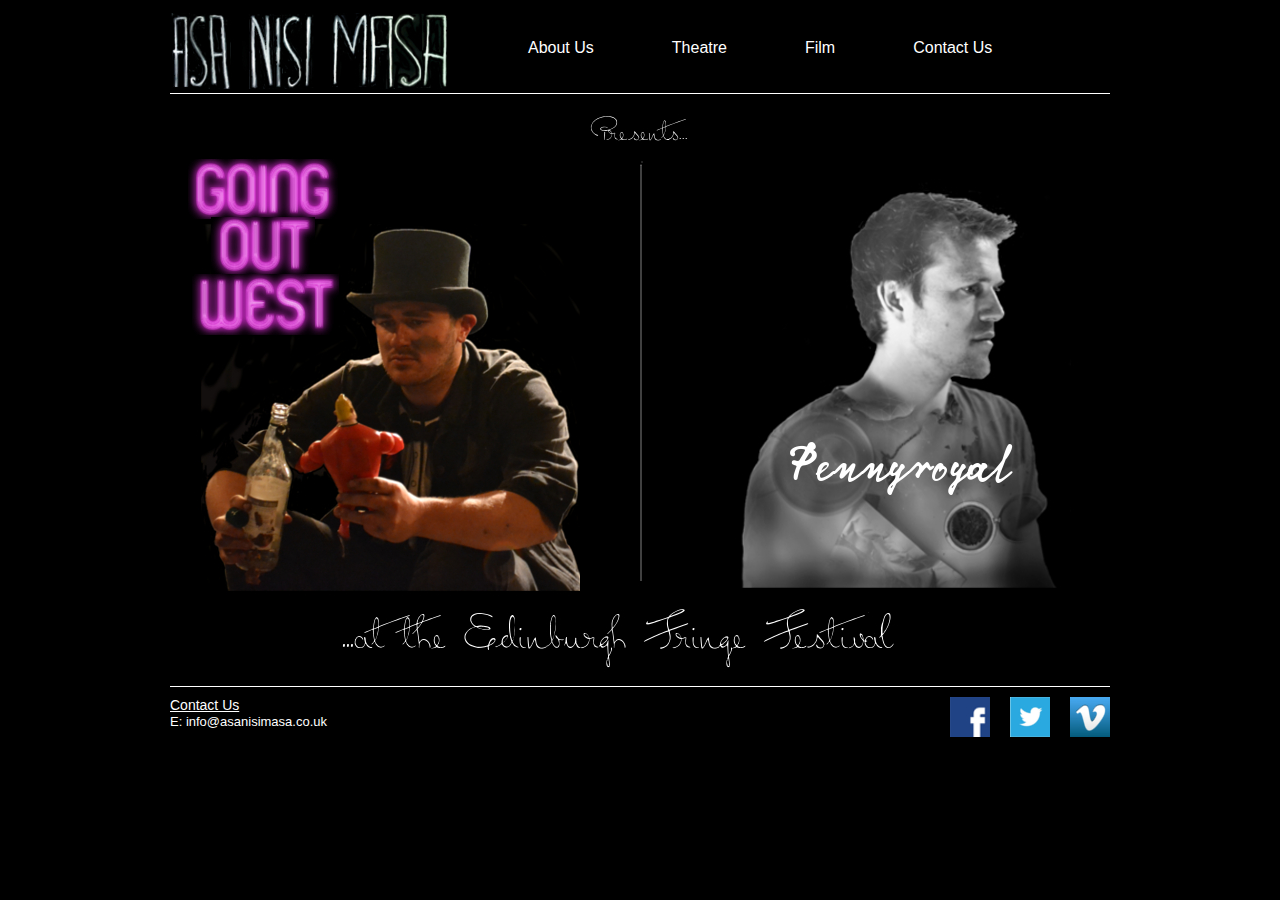
<file: index.html>
<!DOCTYPE html PUBLIC "-//W3C//DTD XHTML 1.0 Strict//EN" "http://www.w3.org/TR/xhtml1/DTD/xhtml1-strict.dtd">
<html xmlns="http://www.w3.org/1999/xhtml" xml:lang="en" lang="en">


<head>

	<meta http-equiv="content-type" content="text/html; charset=utf-8" />
	
	<title>Asa Nisi Masa Productions</title>
	
	<script type = "text/javascript">
          function displayImage(image) 
          {
              document.getElementById("img").src = image;
          }

          function displayNextImage() 
          {
              x = (x == images.length - 1) ? 0 : x + 1;
              displayImage(images[x]);           
          }

          function displayPreviousImage() 
          {
              x = (x <= 0) ? images.length - 1 : x - 1;
              displayImage(images[x]);           
          }

          function startTimer() 
          {
              setInterval(displayNextImage, 300);
          }
          
          var images = [], x = -1;
          images[0] = "images/gOWSmallPale2.jpg";
          images[1] = "images/gOWSmallLit2.jpg";
          images[2] = "images/gOWSmallLit2.jpg";
          images[3] = "images/gOWSmallLit2.jpg";
          images[4] = "images/gOWSmallLit2.jpg";
          images[5] = "images/gOWSmallLit2.jpg";
          images[6] = "images/gOWSmallPale2.jpg";
          images[7] = "images/gOWSmallLit2.jpg";
          images[8] = "images/gOWSmallPale2.jpg";
          images[9] = "images/gOWSmallLit2.jpg";
          images[10] = "images/gOWSmallLit2.jpg";
          images[11] = "images/gOWSmallLit2.jpg";
          images[12] = "images/gOWSmallLit2.jpg";
          images[13] = "images/gOWSmallLit2.jpg";
          images[14] = "images/gOWSmallLit2.jpg";
          images[15] = "images/gOWSmallLit2.jpg";
          images[16] = "images/gOWSmallLit2.jpg";
          images[17] = "images/gOWSmallLit2.jpg";
          images[18] = "images/gOWSmallLit2.jpg";
          images[19] = "images/gOWSmallLit2.jpg";
          images[20] = "images/gOWSmallPale2.jpg";
          images[21] = "images/gOWSmallLit2.jpg";
          images[22] = "images/gOWSmallLit2.jpg";
          images[23] = "images/gOWSmallLit2.jpg";
          images[24] = "images/gOWSmallLit2.jpg";
          images[25] = "images/gOWSmallLit2.jpg";
          images[26] = "images/gOWSmallLit2.jpg";
          images[27] = "images/gOWSmallLit2.jpg";
          images[28] = "images/gOWSmallLit2.jpg"; 
          images[29] = "images/gOWSmallLit2.jpg";  
          images[30] = "images/gOWSmallPale2.jpg";
      </script>
	
	<link rel="stylesheet" type="text/css" media="all" href="css/960_16_col.css" />
	<link rel="stylesheet" type="text/css" media="all" href="css/hyperlinks.css" />
	<link rel="stylesheet" type="text/css" media="all" href="css/homepage.css" />
	<link rel="stylesheet" type="text/css" media="screen" href="css/linebreak.css" />
	<link rel="stylesheet" type="text/css" media="screen" href="css/navbar.css" />
	<link rel="stylesheet" type="text/css" media="screen" href="css/footer.css" />		

</head>

<body onload = "startTimer()">
	
	<!-- Start Header-->
	<div class="container_16" id="header">
		<div class="grid_5">
			<a href="index.html" GoingOutWest> 
				<img src="images/Logo2.jpg" alt="AsaNisiMasa"/>
			</a>
		</div>
		<div class="grid_11">
			<nav>
				<ul>
					<li><a href="aboutUs.html" AboutUs><p>About Us</p></a></li>
					<li><a href="#"><p>Theatre</p></a>
						<ul>
							<li><a href="goingOutWest.html" GoingOutWest><p2>Going Out West</p2></a></li>
							<li><a href="pennyroyal.html" Pennyroyal><p2>Pennyroyal</p2></a></li>
						</ul>
					</li>
					<li><a href="#"><p>Film</p></a>
						<ul>
							<li><a href="webbed.html" Webbed><p2>Webbed</p2></a></li>
						</ul>
					</li>
					<li><a href="contactUs.html"><p>Contact Us</p></a></li>
				</ul>
			</nav>
		</div>
	</div>
	
	<div class="clear">
		&nbsp;
	</div>
	<!-- END Header -->
	
	<!-- Start LineBreak -->
	<div class="container_16">
		<div class="grid_16" id="linebreak">
			<p>
			</p>
		</div>
	</div>
	
	<div class="clear">
		&nbsp;
	</div>
	<!-- END LineBreak -->
	
	<!-- Start Mainpage -->
	<div class="container_16" id="mainpage">
		<div class="grid_7">
			<p>
			</p>
		</div>
		<div class="grid_3">
			<img src="images/presents.jpg"">
		</div>
		<div class="grid_6">
			<p>
			</p>
		</div>
		<div class="grid_7">
			<a href="goingOutWest.html" GoingOutWest> 
				<img id="img" src="images/gOWSmallPale2.jpg">
			</a>
		</div>
		<div class="grid_2">
			<img src="images/break.jpg"">
		</div>
		<div class="grid_7" id="Pennyroyal">
			<a href="pennyroyal.html" Pennyroyal>
				<img src="images/pRSmall.jpg"">
			</a>
		</div>
		
		<div class="grid_16">
			<a href="goingOutWest.html" GoingOutWest> 
				<img src="images/edinburghFringeBanner.jpg"">
			</a>
		</div>
	</div>

	<div class="clear">
		&nbsp;
	</div>
	<!-- END Mainpage -->
	
	<!-- Start LineBreak -->
	<div class="container_16">
		<div class="grid_16" id="linebreak">
			<p>
			</p>
		</div>
	</div>
	
	<div class="clear">
		&nbsp;
	</div>
	<!-- END LineBreak -->
	
	<!-- Start Footer -->
	<div class="container_16" id="footer">
		<div class="grid_13">
				<u> Contact Us </u>
				<br>
				<p2>E: info@asanisimasa.co.uk</p2>
		</div>
		<div class="grid_1">
			<img src="images/facebook.jpg"">
		</div>
		<div class="grid_1">
			<a href="https://twitter.com/ANMProductions" target="_blank" Twitter>
				<img src="images/twitter_logo.jpg"">
			</a>
		</div>
		<div class="grid_1">
			<a href="http://vimeo.com/user22813038" target="_blank" Vimeo>
				<img src="images/vimeo.jpg"">
			</a>
		</div>
	</div>
	
	<div class="clear">
		&nbsp;
	</div>
	<!--END Footer -->
	 
</body>
</html>
</file>
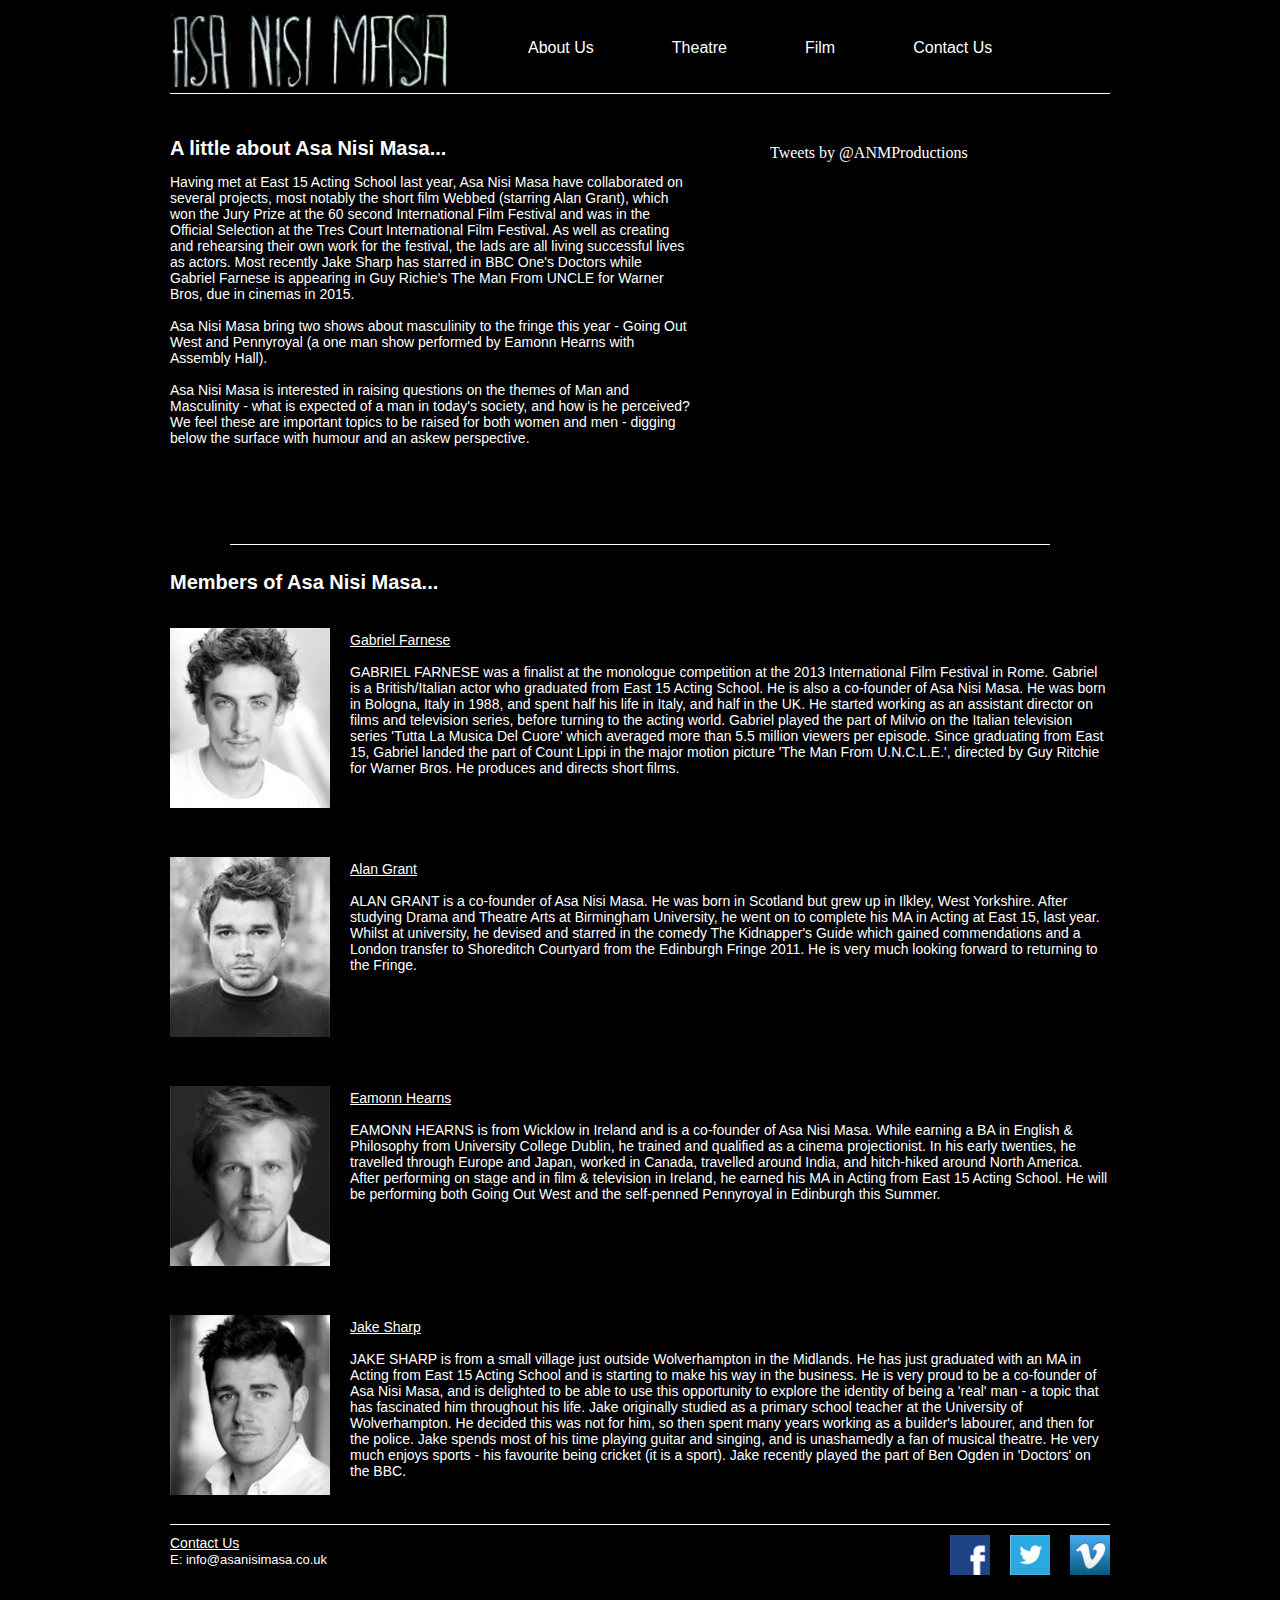
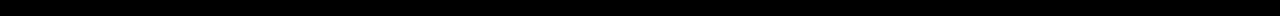
<file: aboutUs.html>
<!DOCTYPE html PUBLIC "-//W3C//DTD XHTML 1.0 Strict//EN" "http://www.w3.org/TR/xhtml1/DTD/xhtml1-strict.dtd">
<html xmlns="http://www.w3.org/1999/xhtml" xml:lang="en" lang="en">


<head>

	<meta http-equiv="content-type" content="text/html; charset=utf-8" />
	
	<title>Asa Nisi Masa Productions</title>
	
	<link rel="stylesheet" type="text/css" media="all" href="css/960_16_col.css" />
	<link rel="stylesheet" type="text/css" media="all" href="css/showHyperlinks.css" />
	<link rel="stylesheet" type="text/css" media="all" href="css/aboutUs.css" />
	<link rel="stylesheet" type="text/css" media="screen" href="css/linebreak.css" />
	<link rel="stylesheet" type="text/css" media="screen" href="css/navbar.css" />
	<link rel="stylesheet" type="text/css" media="screen" href="css/footer.css" />			

</head>

<body onload = "startTimer()">
	
	<!-- Start Header-->
	<div class="container_16" id="header">
		<div class="grid_5">
			<a href="index.html" GoingOutWest> 
				<img src="images/Logo2.jpg" alt="AsaNisiMasa"/>
			</a>
		</div>
		<div class="grid_11">
			<nav>
				<ul>
					<li><a href="aboutUs.html" AboutUs><p>About Us</p></a></li>
					<li><a href="#"><p>Theatre</p></a>
						<ul>
							<li><a href="goingOutWest.html" GoingOutWest><p2>Going Out West</p2></a></li>
							<li><a href="pennyroyal.html" Pennyroyal><p2>Pennyroyal</p2></a></li>
						</ul>
					</li>
					<li><a href="#"><p>Film</p></a>
						<ul>
							<li><a href="webbed.html" Webbed><p2>Webbed</p2></a></li>
						</ul>
					</li>
					<li><a href="contactUs.html"><p>Contact Us</p></a></li>
				</ul>
			</nav>
		</div>
	</div>
	
	<div class="clear">
		&nbsp;
	</div>
	<!-- END Header -->
	
	<!-- Start LineBreak -->
	<div class="container_16">
		<div class="grid_16" id="linebreak">
			<p>
			</p>
		</div>
	</div>
	
	<div class="clear">
		&nbsp;
	</div>
	<!-- END LineBreak -->
	
	<!-- Start Mainpage -->
	<div class="container_16" id="mainpage">
		<div class="grid_9" id="aboutus">
			<h1> A little about Asa Nisi Masa... </h1>
			<p>
				Having met at East 15 Acting School last year, Asa Nisi Masa have collaborated on 
				several projects, most notably the short film Webbed (starring Alan Grant), which won the 
				Jury Prize at the 60 second International Film Festival and was in the Official Selection 
				at the Tres Court International Film Festival. As well as creating and rehearsing their own work for the festival, the lads 
				are all living successful lives as actors. Most recently Jake Sharp has starred in BBC One's 
				Doctors while Gabriel Farnese is appearing in Guy Richie's The Man From UNCLE for Warner Bros, 
				due in cinemas in 2015.
				<br><br>
				Asa Nisi Masa bring two shows about masculinity to the fringe this year - 
				Going Out West and Pennyroyal (a one man show performed by Eamonn Hearns with Assembly Hall).
				<br><br>
				Asa Nisi Masa is interested in raising questions on the themes of Man and Masculinity - 
				what is expected of a man in today's society, and how is he perceived? We feel these are 
				important topics to be raised for both women and men - digging below the surface with humour 
				and an askew perspective.
			</p>
		</div>
		<div class="grid_1"><p></p></div>
		<div class="grid_6" id="twitter">
			<a class="twitter-timeline" href="https://twitter.com/ANMProductions" data-widget-id="488276459803250689">
				Tweets by @ANMProductions
			</a>
			<script>
				!function(d,s,id){var js,fjs=d.getElementsByTagName(s)[0],p=/^http:/.test(d.location)?'http':'https';if(!d.getElementById(id)){js=d.createElement(s);js.id=id;js.src=p+"://platform.twitter.com/widgets.js";fjs.parentNode.insertBefore(js,fjs);}}(document,"script","twitter-wjs");</script>
		</div>
		
		<!-- Start LineBreak -->
	<div class="container_16">
	<div class="grid_1">
			<p>
			</p>
		</div>
		<div class="grid_14" id="linebreak">
			<p>
			</p>
		</div>
		<div class="grid_1" ">
			<p>
			</p>
		</div>
	</div>
	
	<div class="clear">
		&nbsp;
	</div>
	<!-- END LineBreak -->
		
	<div class="grid_16" id="membersTitle">
		<h1> Members of Asa Nisi Masa...</h1>
	</div>
	
		
	<div class="grid_16" id="members">	
	
		<div class="grid_3 alpha" id="headshot">
			<img src="images/gabsHeadshot.jpg" alt="Gabriel Farnese"/>
		</div>
	
		<div class="grid_13 omega">
			<p>
				<u>Gabriel Farnese</u>
				<br><br>
				GABRIEL FARNESE was a finalist at the monologue competition at the 2013 
				International Film Festival in Rome. Gabriel is a British/Italian actor 
				who graduated from East 15 Acting School. He is also a co-founder of Asa Nisi Masa. 
				He was born in Bologna, Italy in 1988, and spent half his life in Italy, and half 
				in the UK. He started working as an assistant director on films and television series, 
				before turning to the acting world. Gabriel played the part of Milvio on the Italian 
				television series 'Tutta La Musica Del Cuore' which averaged more than 5.5 million viewers 
				per episode. Since graduating from East 15, Gabriel landed the part of Count Lippi in the 
				major motion picture 'The Man From U.N.C.L.E.', directed by Guy Ritchie for Warner Bros. 
				He produces and directs short films. 
				
			</p>
		</div>
	</div>
		
	<div class="grid_16" id="members">	
		
		<div class="grid_3 alpha" id="headshot">
			<img src="images/alanHeadshot.jpg" alt="Alan Grant"/>
		</div>
	
		<div class="grid_13 omega">
			<p>
				<u>Alan Grant</u>
				<br><br>
				ALAN GRANT is a co-founder of Asa Nisi Masa. He was born in Scotland but grew up in Ilkley, 
				West Yorkshire. After studying Drama and Theatre Arts at Birmingham University, he went on 
				to complete his MA in Acting at East 15, last year. Whilst at university, he devised and 
				starred in the comedy The Kidnapper's Guide which gained commendations and a London transfer 
				to Shoreditch Courtyard from the Edinburgh Fringe 2011. He is very much looking forward to 
				returning to the Fringe.
				
			</p>
		</div>
	</div>
		
	<div class="grid_16" id="members">	
	
		<div class="grid_3 alpha" id="headshot">
			<img src="images/eamonnHeadshot.jpg" alt="Eamonn Hearns"/>
		</div>
	
		<div class="grid_13 omega">
			<p>
				<u>Eamonn Hearns</u>
				<br><br>
				EAMONN HEARNS is from Wicklow in Ireland and is a co-founder of Asa Nisi Masa. While earning 
				a BA in English & Philosophy from University College Dublin, he trained and qualified as a 
				cinema projectionist. In his early twenties, he travelled through Europe and Japan, worked in 
				Canada, travelled around India, and hitch-hiked around North America. After performing on stage 
				and in film & television in Ireland, he earned his MA in Acting from East 15 Acting School. 
				He will be performing both Going Out West and the self-penned Pennyroyal in Edinburgh this Summer.		
			</p>
		</div>
	</div>
	
	<div class="grid_16" id="members">	
		
		<div class="grid_3 alpha" id="headshot">
			<img src="images/jakeHeadshot.jpg" alt="Jake Sharp"/>
		</div>
		
		<div class="grid_13 omega">
			<p>
				<u>Jake Sharp</u>
				<br><br>
				JAKE SHARP is from a small village just outside Wolverhampton in the Midlands. He has just graduated 
				with an MA in Acting from East 15 Acting School and is starting to make his way in the business. 
				He is very proud to be a co-founder of Asa Nisi Masa, and is delighted to be able to use this opportunity 
				to explore the identity of being a 'real' man - a topic that has fascinated him throughout his life. 
				Jake originally studied as a primary school teacher at the University of Wolverhampton. He decided 
				this was not for him, so then spent many years working as a builder's labourer, and then for the police. 
				Jake spends most of his time playing guitar and singing, and is unashamedly a fan of musical theatre. 
				He very much enjoys sports - his favourite being cricket (it is a sport). Jake recently played the part of 
				Ben Ogden in 'Doctors' on the BBC.
			</p>
		</div>
	</div>
		
	<div class="clear">
		&nbsp;
	</div>
	<!-- END Mainpage -->
	
	<!-- Start LineBreak -->
	<div class="container_16">
		<div class="grid_16" id="linebreak">
			<p>
			</p>
		</div>
	</div>
	
	<div class="clear">
		&nbsp;
	</div>
	<!-- END LineBreak -->
	
	<!-- Start Footer -->
	<div class="container_16" id="footer">
		<div class="grid_13">
				<u> Contact Us </u>
				<br>
				<p2>E: info@asanisimasa.co.uk</p2>
		</div>
		<div class="grid_1">
			<img src="images/facebook.jpg"">
		</div>
		<div class="grid_1">
			<a href="https://twitter.com/ANMProductions" target="_blank" Twitter>
				<img src="images/twitter_logo.jpg"">
			</a>
		</div>
		<div class="grid_1">
			<a href="http://vimeo.com/user22813038" target="_blank" Vimeo>
				<img src="images/vimeo.jpg"">
			</a>
		</div>
	</div>
	
	<div class="clear">
		&nbsp;
	</div>
	<!--END Footer -->
	
</body>
</html>
</file>
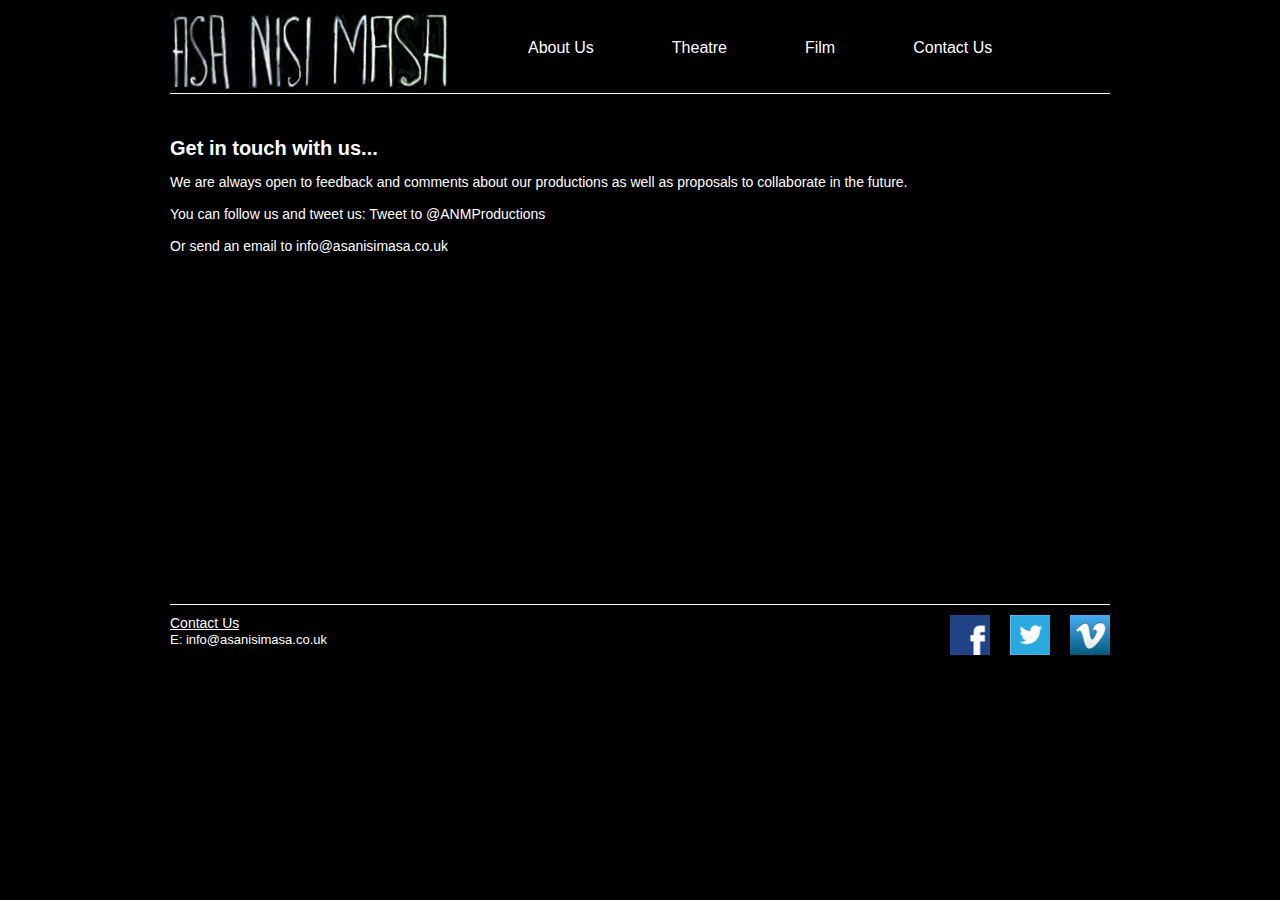
<file: contactUs.html>
<!DOCTYPE html PUBLIC "-//W3C//DTD XHTML 1.0 Strict//EN" "http://www.w3.org/TR/xhtml1/DTD/xhtml1-strict.dtd">
<html xmlns="http://www.w3.org/1999/xhtml" xml:lang="en" lang="en">


<head>

	<meta http-equiv="content-type" content="text/html; charset=utf-8" />
	
	<title>Asa Nisi Masa Productions</title>
	
	<link rel="stylesheet" type="text/css" media="all" href="css/960_16_col.css" />
	<link rel="stylesheet" type="text/css" media="all" href="css/showHyperlinks.css" />
	<link rel="stylesheet" type="text/css" media="all" href="css/contactUs.css" />
	<link rel="stylesheet" type="text/css" media="screen" href="css/linebreak.css" />
	<link rel="stylesheet" type="text/css" media="screen" href="css/navbar.css" />
	<link rel="stylesheet" type="text/css" media="screen" href="css/footer.css" />

</head>

<body onload = "startTimer()">
	
	<!-- Start Header-->
	<div class="container_16" id="header">
		<div class="grid_5">
			<a href="index.html" GoingOutWest> 
				<img src="images/Logo2.jpg" alt="AsaNisiMasa"/>
			</a>
		</div>
		<div class="grid_11">
			<nav>
				<ul>
					<li><a href="aboutUs.html" AboutUs><p>About Us</p></a></li>
					<li><a href="#"><p>Theatre</p></a>
						<ul>
							<li><a href="goingOutWest.html" GoingOutWest><p2>Going Out West</p2></a></li>
							<li><a href="pennyroyal.html" Pennyroyal><p2>Pennyroyal</p2></a></li>
						</ul>
					</li>
					<li><a href="#"><p>Film</p></a>
						<ul>
							<li><a href="webbed.html" Webbed><p2>Webbed</p2></a></li>
						</ul>
					</li>
					<li><a href="contactUs.html"><p>Contact Us</p></a></li>
				</ul>
			</nav>
		</div>
	</div>
	
	<div class="clear">
		&nbsp;
	</div>
	<!-- END Header -->
	
	<!-- Start LineBreak -->
	<div class="container_16">
		<div class="grid_16" id="linebreak">
			<p>
			</p>
		</div>
	</div>
	
	<div class="clear">
		&nbsp;
	</div>
	<!-- END LineBreak -->
	
	<!-- Start Mainpage -->
	<div class="container_16" id="mainpage">
		<div class="grid_16">
			<h1>Get in touch with us...</h1>
			<p>
				We are always open to feedback and comments about our productions as well as proposals to collaborate in the future.
				<br><br>
				You can follow us and tweet us:
				
				<a href="https://twitter.com/intent/tweet?screen_name=ANMProductions" class="twitter-mention-button" data-related="ANMProductions">
					Tweet to @ANMProductions
				</a>
				<script>
					!function(d,s,id)
					{
						var js,fjs=d.getElementsByTagName(s)[0],p=/^http:/.test(d.location)?'http':'https';
						if(!d.getElementById(id))
						{
							js=d.createElement(s);js.id=id;js.src=p+'://platform.twitter.com/widgets.js';
							fjs.parentNode.insertBefore(js,fjs);
						}
					}
					
					(document, 'script', 'twitter-wjs');
				</script>
				
				<br><br>
				Or send an email to info@asanisimasa.co.uk
				<br> 
			</p>
			
			<div class="grid_3 alpha">
				<p>
				</p>
			</div>
			
			<!--<div class="grid_10" id="form">
				<form method="post" action="contactengine.php">
					<label for="Name">Name:&nbsp</label>
					<input type="text" name="Name" id="Name" />
			
					<br><br><br>
	
					<label for="Email">Email:&nbsp&nbsp&nbsp</label>
					<input type="text" name="Email" id="Email" />
				
					<br><br><br>
				
					<label for="Message">Message:</label><br />
					&nbsp&nbsp&nbsp
					<textarea name="Message" rows="20" cols="20" id="Message"></textarea>

					<br><br>

					<input type="submit" name="submit" value="Submit" class="submit-button" />
				</form>
			</div>-->
			
			<div class="grid_3 omega">
				<p>
				</p>
			</div>
			
		</div>
			
	</div>

	<div class="clear">
		&nbsp;
	</div>
	<!-- END Mainpage -->
	
	<!-- Start LineBreak -->
	<div class="container_16">
		<div class="grid_16" id="linebreak">
			<p>
			</p>
		</div>
	</div>
	
	<div class="clear">
		&nbsp;
	</div>
	<!-- END LineBreak -->
	
	<!-- Start Footer -->
	<div class="container_16" id="footer">
		<div class="grid_13">
				<u> Contact Us </u>
				<br>
				<p2>E: info@asanisimasa.co.uk</p2>
		</div>
		<div class="grid_1">
			<img src="images/facebook.jpg"">
		</div>
		<div class="grid_1">
			<a href="https://twitter.com/ANMProductions" target="_blank" Twitter>
				<img src="images/twitter_logo.jpg"">
			</a>
		</div>
		<div class="grid_1">
			<a href="http://vimeo.com/user22813038" target="_blank" Vimeo>
				<img src="images/vimeo.jpg"">
			</a>
		</div>
	</div>
	
	<div class="clear">
		&nbsp;
	</div>
	<!--END Footer -->
	
</body>
</html>
</file>
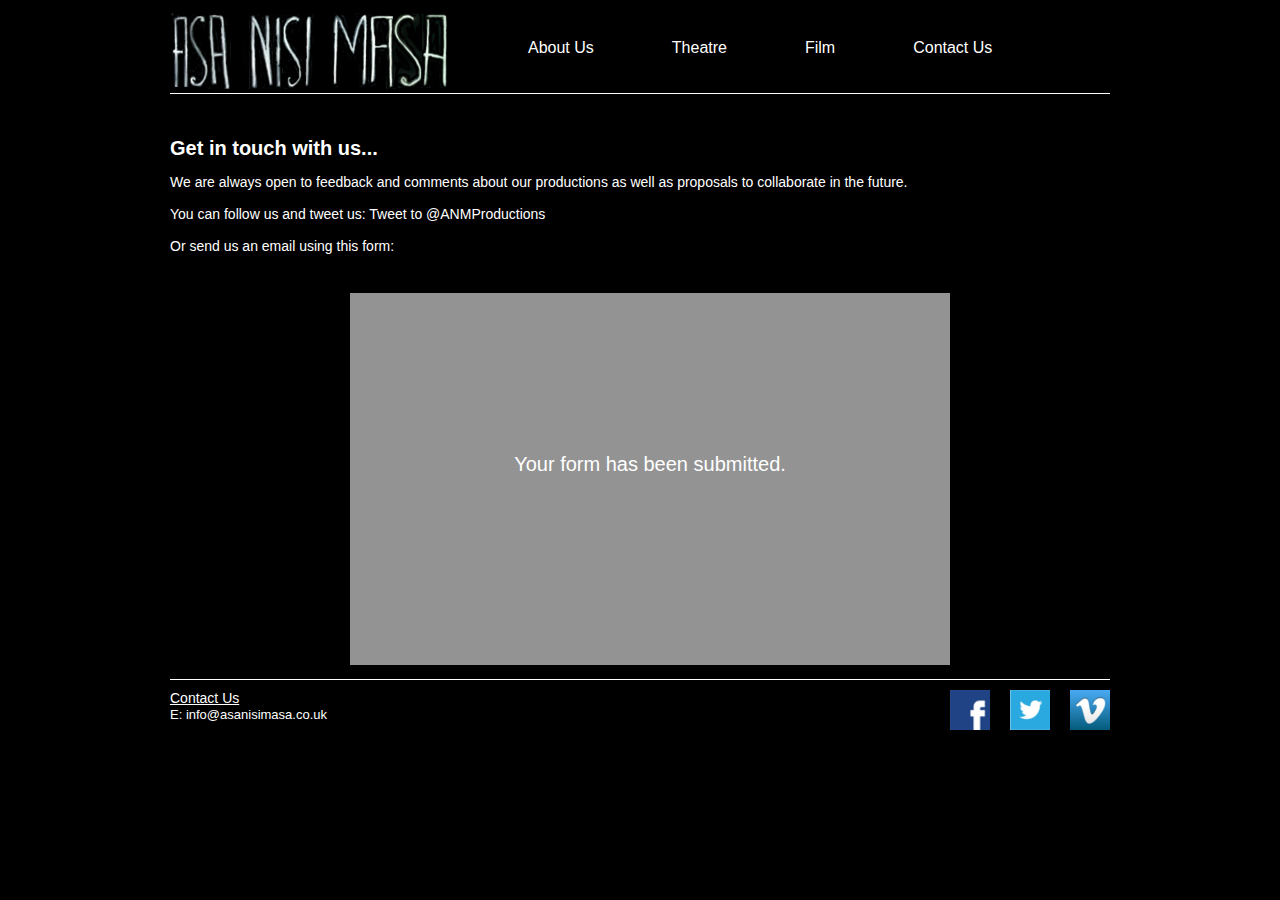
<file: contactUsComplete.html>
<!DOCTYPE html PUBLIC "-//W3C//DTD XHTML 1.0 Strict//EN" "http://www.w3.org/TR/xhtml1/DTD/xhtml1-strict.dtd">
<html xmlns="http://www.w3.org/1999/xhtml" xml:lang="en" lang="en">


<head>

	<meta http-equiv="content-type" content="text/html; charset=utf-8" />
	
	<title>Asa Nisi Masa Productions</title>
	
	<link rel="stylesheet" type="text/css" media="all" href="css/960_16_col.css" />
	<link rel="stylesheet" type="text/css" media="all" href="css/showHyperlinks.css" />
	<link rel="stylesheet" type="text/css" media="all" href="css/contactUs.css" />
	<link rel="stylesheet" type="text/css" media="screen" href="css/linebreak.css" />
	<link rel="stylesheet" type="text/css" media="screen" href="css/navbar.css" />
	<link rel="stylesheet" type="text/css" media="screen" href="css/footer.css" />

</head>

<body onload = "startTimer()">
	
	<!-- Start Header-->
	<div class="container_16" id="header">
		<div class="grid_5">
			<a href="index.html" GoingOutWest> 
				<img src="images/Logo2.jpg" alt="AsaNisiMasa"/>
			</a>
		</div>
		<div class="grid_11">
			<nav>
				<ul>
					<li><a href="aboutUs.html" AboutUs><p>About Us</p></a></li>
					<li><a href="#"><p>Theatre</p></a>
						<ul>
							<li><a href="goingOutWest.html" GoingOutWest><p2>Going Out West</p2></a></li>
							<li><a href="pennyroyal.html" Pennyroyal><p2>Pennyroyal</p2></a></li>
						</ul>
					</li>
					<li><a href="#"><p>Film</p></a>
						<ul>
							<li><a href="webbed.html" Webbed><p2>Webbed</p2></a></li>
						</ul>
					</li>
					<li><a href="contactUs.html"><p>Contact Us</p></a></li>
				</ul>
			</nav>
		</div>
	</div>
	
	<div class="clear">
		&nbsp;
	</div>
	<!-- END Header -->
	
	<!-- Start LineBreak -->
	<div class="container_16">
		<div class="grid_16" id="linebreak">
			<p>
			</p>
		</div>
	</div>
	
	<div class="clear">
		&nbsp;
	</div>
	<!-- END LineBreak -->
	
	<!-- Start Mainpage -->
	<div class="container_16" id="mainpage">
		<div class="grid_16">
			<h1>Get in touch with us...</h1>
			<p>
				We are always open to feedback and comments about our productions as well as proposals to collaborate in the future.
				<br><br>
				You can follow us and tweet us:
				
				<a href="https://twitter.com/intent/tweet?screen_name=ANMProductions" class="twitter-mention-button" data-related="ANMProductions">
					Tweet to @ANMProductions
				</a>
				<script>
					!function(d,s,id)
					{
						var js,fjs=d.getElementsByTagName(s)[0],p=/^http:/.test(d.location)?'http':'https';
						if(!d.getElementById(id))
						{
							js=d.createElement(s);js.id=id;js.src=p+'://platform.twitter.com/widgets.js';
							fjs.parentNode.insertBefore(js,fjs);
						}
					}
					
					(document, 'script', 'twitter-wjs');
				</script>
				
				<br><br>
				Or send us an email using this form:
				<br> 
			</p>
			
			<div class="grid_3 alpha">
				<p>
				</p>
			</div>
			
			<div class="grid_10" id="formComplete">
				<p>
					Your form has been submitted.
				</p>
			</div>
			
			<div class="grid_3 omega">
				<p>
				</p>
			</div>
			
		</div>
			
	</div>

	<div class="clear">
		&nbsp;
	</div>
	<!-- END Mainpage -->
	
	<!-- Start LineBreak -->
	<div class="container_16">
		<div class="grid_16" id="linebreak">
			<p>
			</p>
		</div>
	</div>
	
	<div class="clear">
		&nbsp;
	</div>
	<!-- END LineBreak -->
	
	<!-- Start Footer -->
	<div class="container_16" id="footer">
		<div class="grid_13">
				<u> Contact Us </u>
				<br>
				<p2>E: info@asanisimasa.co.uk</p2>
		</div>
		<div class="grid_1">
			<img src="images/facebook.jpg"">
		</div>
		<div class="grid_1">
			<a href="https://twitter.com/ANMProductions" target="_blank" Twitter>
				<img src="images/twitter_logo.jpg"">
			</a>
		</div>
		<div class="grid_1">
			<a href="http://vimeo.com/user22813038" target="_blank" Vimeo>
				<img src="images/vimeo.jpg"">
			</a>
		</div>
	</div>
	
	<div class="clear">
		&nbsp;
	</div>
	<!--END Footer -->
	
</body>
</html>
</file>
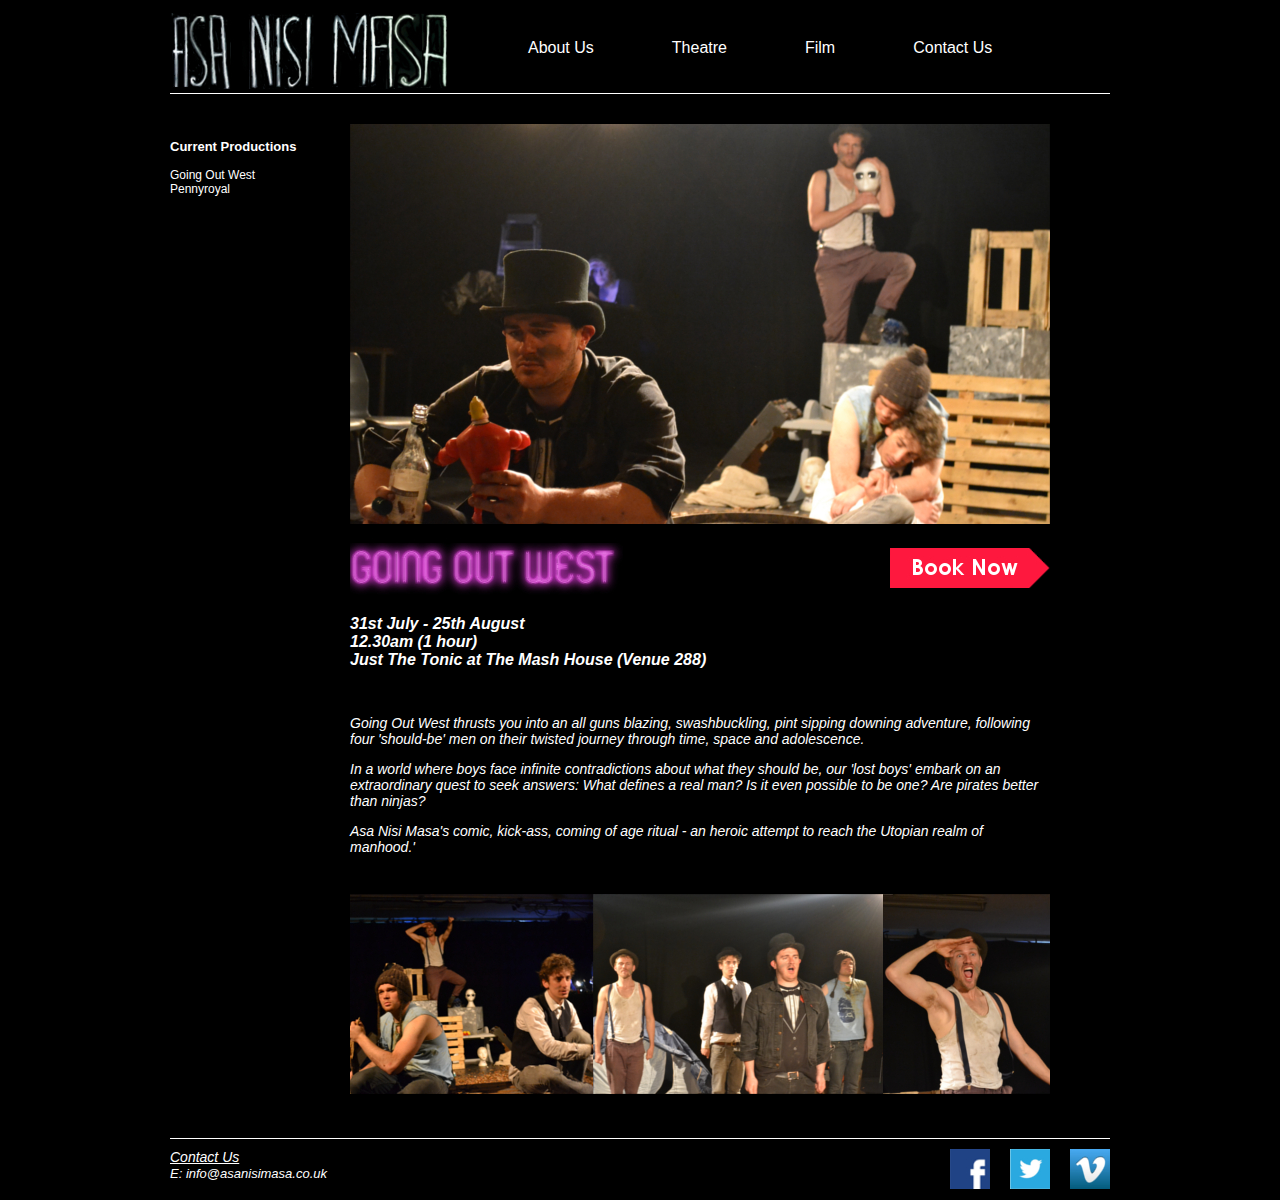
<file: goingOutWest.html>
<!DOCTYPE html PUBLIC "-//W3C//DTD XHTML 1.0 Strict//EN" "http://www.w3.org/TR/xhtml1/DTD/xhtml1-strict.dtd">
<html xmlns="http://www.w3.org/1999/xhtml" xml:lang="en" lang="en">


<head>

	<meta http-equiv="content-type" content="text/html; charset=utf-8" />
	
	<title>Asa Nisi Masa Productions</title>
	
	<link rel="stylesheet" type="text/css" media="all" href="css/960_16_col.css" />
	<link rel="stylesheet" type="text/css" media="all" href="css/showHyperlinks.css" />
	<link rel="stylesheet" type="text/css" media="all" href="css/theatreProductionPages.css" />
	<link rel="stylesheet" type="text/css" media="screen" href="css/linebreak.css" />
	<link rel="stylesheet" type="text/css" media="screen" href="css/navbar.css" />
	<link rel="stylesheet" type="text/css" media="screen" href="css/footer.css" />			

</head>

<body onload = "startTimer()">
	
	<!-- Start Header-->
	<div class="container_16" id="header">
		<div class="grid_5">
			<a href="index.html" GoingOutWest> 
				<img src="images/Logo2.jpg" alt="AsaNisiMasa"/>
			</a>
		</div>
		<div class="grid_11">
			<nav>
				<ul>
					<li><a href="aboutUs.html" AboutUs><p>About Us</p></a></li>
					<li><a href="#"><p>Theatre</p></a>
						<ul>
							<li><a href="goingOutWest.html" GoingOutWest><p2>Going Out West</p2></a></li>
							<li><a href="pennyroyal.html" Pennyroyal><p2>Pennyroyal</p2></a></li>
						</ul>
					</li>
					<li><a href="#"><p>Film</p></a>
						<ul>
							<li><a href="webbed.html" Webbed><p2>Webbed</p2></a></li>
						</ul>
					</li>
					<li><a href="contactUs.html"><p>Contact Us</p></a></li>
				</ul>
			</nav>
		</div>
	</div>
	
	<div class="clear">
		&nbsp;
	</div>
	<!-- END Header -->
	
	<!-- Start LineBreak -->
	<div class="container_16">
		<div class="grid_16" id="linebreak">
			<p>
			</p>
		</div>
	</div>
	
	<div class="clear">
		&nbsp;
	</div>
	<!-- END LineBreak -->
	
	<!-- Start Mainpage -->
	<div class="container_16" id="mainpage">
		
		<div class="grid_3" id="sidenav">
			<h1>Current Productions</h1>
			<br>
			<a href="goingOutWest.html" GoingOutWest>Going Out West</a>
    		<br>
   			<a href="pennyroyal.html" Pennyroyal>Pennyroyal</a>
		</div>
		<div class="grid_12 ">
			<img src="images/oldPoster.jpg" alt="AsaNisiMasa"/>
		</div>
		<div class="grid_1 ">
			<p>
			</p>
		</div>
		
		<div class="grid_9" id="namePanel">
			<img src="images/gOWNamePanel.jpg" alt="AsaNisiMasa"/>
		</div>
		<div class="grid_3" id="bookNow">
			<a href="https://tickets.edfringe.com/whats-on/going-out-west" target="_blank" EdFringe Website>
				<img src="images/bookNow.jpg" alt="Book Now"
						 onMouseOver="src='images/bookNowHover.jpg'" 
						 onMouseOut="src='images/bookNow.jpg'"/>
			</a>
		</div>
		<div class="grid_1">
			<p>
			</p>
		</div>	
		
		<div class="grid_12">
				<h2><i>31st July - 25th August<br><i>12.30am (1 hour)</i><br><i>Just The Tonic at The Mash House (Venue 288)</i></h2>
				<br>
				<p>Going Out West thrusts you into an all guns blazing, swashbuckling, pint sipping downing adventure, following four 'should-be' men on their twisted journey through time, space and adolescence.</p>
				<p>In a world where boys face infinite contradictions about what they should be, our 'lost boys' embark on an extraordinary quest to seek answers: What defines a real man? Is it even possible to be one? Are pirates better than ninjas?</p>
				<p>Asa Nisi Masa's comic, kick-ass, coming of age ritual - an heroic attempt to reach the Utopian realm of manhood.'</p>
		</div>
		<div class="grid_1 ">
			<p>
			</p>
		</div>
			
		<div class="grid_12" id="imageMontage">
			<img src="images/montage.jpg" alt="Image Stream"/>
		</div>
		<div class="grid_1 ">
			<p>
			</p>
		</div>		
	</div>

	<div class="clear">
		&nbsp;
	</div>
	<!-- END Mainpage -->
	
	<!-- Start LineBreak -->
	<div class="container_16">
		<div class="grid_16" id="linebreak">
			<p>
			</p>
		</div>
	</div>
	
	<div class="clear">
		&nbsp;
	</div>
	<!-- END LineBreak -->
	
	<!-- Start Footer -->
	<div class="container_16" id="footer">
		<div class="grid_13">
				<u> Contact Us </u>
				<br>
				<p2>E: info@asanisimasa.co.uk</p2>
		</div>
		<div class="grid_1">
			<img src="images/facebook.jpg"">
		</div>
		<div class="grid_1">
			<a href="https://twitter.com/ANMProductions" target="_blank" Twitter>
				<img src="images/twitter_logo.jpg"">
			</a>
		</div>
		<div class="grid_1">
			<a href="http://vimeo.com/user22813038" target="_blank" Vimeo>
				<img src="images/vimeo.jpg"">
			</a>
		</div>
	</div>
	
	<div class="clear">
		&nbsp;
	</div>
	<!--END Footer -->
	
</body>
</html>
</file>
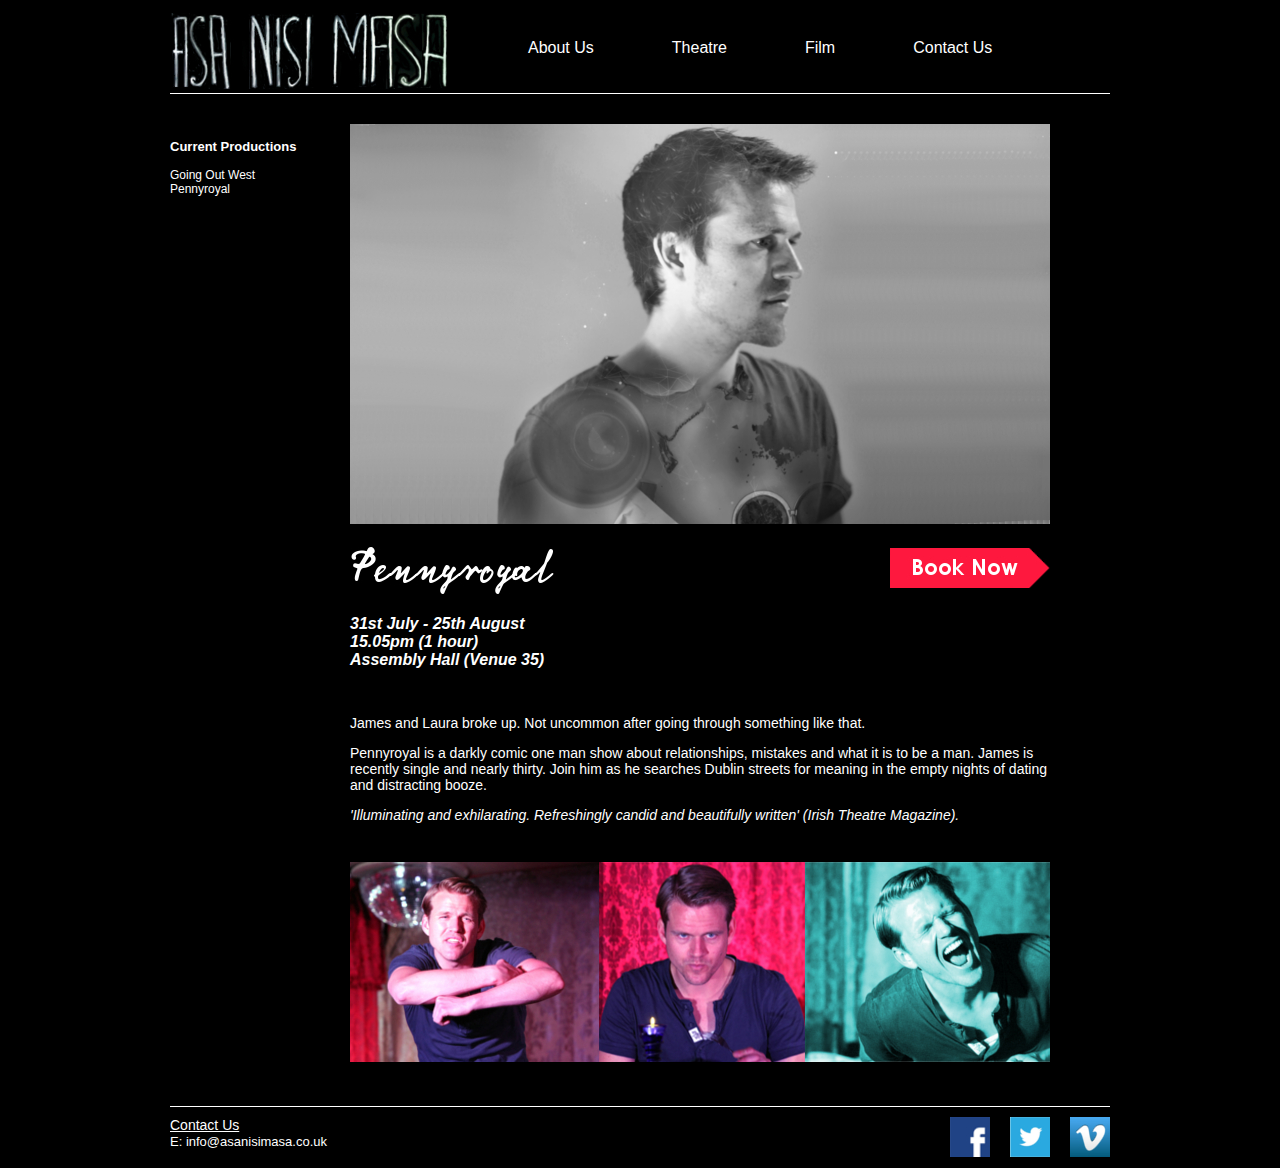
<file: pennyroyal.html>
<!DOCTYPE html PUBLIC "-//W3C//DTD XHTML 1.0 Strict//EN" "http://www.w3.org/TR/xhtml1/DTD/xhtml1-strict.dtd">
<html xmlns="http://www.w3.org/1999/xhtml" xml:lang="en" lang="en">


<head>

	<meta http-equiv="content-type" content="text/html; charset=utf-8" />
	
	<title>Asa Nisi Masa Productions</title>
	
	<link rel="stylesheet" type="text/css" media="all" href="css/960_16_col.css" />
	<link rel="stylesheet" type="text/css" media="all" href="css/showHyperlinks.css" />
	<link rel="stylesheet" type="text/css" media="all" href="css/theatreProductionPages.css" />
	<link rel="stylesheet" type="text/css" media="screen" href="css/linebreak.css" />
	<link rel="stylesheet" type="text/css" media="screen" href="css/navbar.css" />
	<link rel="stylesheet" type="text/css" media="screen" href="css/footer.css" />			

</head>

<body onload = "startTimer()">
	
	<!-- Start Header-->
	<div class="container_16" id="header">
		<div class="grid_5">
			<a href="index.html" GoingOutWest> 
				<img src="images/Logo2.jpg" alt="AsaNisiMasa"/>
			</a>
		</div>
		<div class="grid_11">
			<nav>
				<ul>
					<li><a href="aboutUs.html" AboutUs><p>About Us</p></a></li>
					<li><a href="#"><p>Theatre</p></a>
						<ul>
							<li><a href="goingOutWest.html" GoingOutWest><p2>Going Out West</p2></a></li>
							<li><a href="pennyroyal.html" Pennyroyal><p2>Pennyroyal</p2></a></li>
						</ul>
					</li>
					<li><a href="#"><p>Film</p></a>
						<ul>
							<li><a href="webbed.html" Webbed><p2>Webbed</p2></a></li>
						</ul>
					</li>
					<li><a href="contactUs.html"><p>Contact Us</p></a></li>
				</ul>
			</nav>
		</div>
	</div>
	
	<div class="clear">
		&nbsp;
	</div>
	<!-- END Header -->
	
	<!-- Start LineBreak -->
	<div class="container_16">
		<div class="grid_16" id="linebreak">
			<p>
			</p>
		</div>
	</div>
	
	<div class="clear">
		&nbsp;
	</div>
	<!-- END LineBreak -->
	
	<!-- Start Mainpage -->
	<div class="container_16" id="mainpage">
		
		<div class="grid_3" id="sidenav">
			<h1>Current Productions</h1>
			<br>
			<a href="goingOutWest.html" GoingOutWest>Going Out West</a>
    		<br>
   			<a href="pennyroyal.html" Pennyroyal>Pennyroyal</a>
		</div>
		<div class="grid_12 ">
			<img src="images/pennyroyalLarge.jpg" alt="AsaNisiMasa"/>
		</div>
		<div class="grid_1 ">
			<p>
			</p>
		</div>
		
		<div class="grid_9" id="namePanel">
			<img src="images/pennyroyalNamePanel.jpg" alt="AsaNisiMasa"/>
		</div>
		
		<div class="grid_3" id="bookNow">
			<a href="https://tickets.edfringe.com/whats-on/pennyroyal" target="_blank" EdFringe Website>
				<img src="images/bookNow.jpg" alt="Book Now"
						 onMouseOver="src='images/bookNowHover.jpg'" 
						 onMouseOut="src='images/bookNow.jpg'"/>
			</a>
		</div>
		<div class="grid_1">
			<p>
			</p>
		</div>	
		
		<div class="grid_12">
				<h2><i>31st July - 25th August</i><br><i>15.05pm (1 hour)</i><br><i>Assembly Hall (Venue 35)</i></h2>
				<br>
				<p>James and Laura broke up. Not uncommon after going through something like that.</p>
				<p>Pennyroyal is a darkly comic one man show about relationships, mistakes and what it is to be a man. James is recently single and nearly thirty. Join him as he searches Dublin streets for meaning in the empty nights of dating and distracting booze.</p>
				<p><i>'Illuminating and exhilarating. Refreshingly candid and beautifully written' (Irish Theatre Magazine).</i></p>
		</div>
		<div class="grid_1 ">
			<p>
			</p>
		</div>
		
		<!-- This is where the Pennyroyal image montage will go -->
		<div class="grid_12" id="imageMontage">
			<img src="images/pRMontage.jpg" alt="Image Stream"/>
		</div>
		<div class="grid_1 ">
			<p>
			</p>
		</div>		
	</div>

	<div class="clear">
		&nbsp;
	</div>
	<!-- END Mainpage -->
	
	<!-- Start LineBreak -->
	<div class="container_16">
		<div class="grid_16" id="linebreak">
			<p>
			</p>
		</div>
	</div>
	
	<div class="clear">
		&nbsp;
	</div>
	<!-- END LineBreak -->
	
	<!-- Start Footer -->
	<div class="container_16" id="footer">
		<div class="grid_13">
				<u> Contact Us </u>
				<br>
				<p2>E: info@asanisimasa.co.uk</p2>
		</div>
		<div class="grid_1">
			<img src="images/facebook.jpg"">
		</div>
		<div class="grid_1">
			<a href="https://twitter.com/ANMProductions" target="_blank" Twitter>
				<img src="images/twitter_logo.jpg"">
			</a>
		</div>
		<div class="grid_1">
			<a href="http://vimeo.com/user22813038" target="_blank" Vimeo>
				<img src="images/vimeo.jpg"">
			</a>
		</div>
	</div>
	
	<div class="clear">
		&nbsp;
	</div>
	<!--END Footer -->
	
</body>
</html>
</file>
<file: css/960_16_col.css>
/*
  960 Grid System ~ Core CSS.
  Learn more ~ http://960.gs/

  Licensed under GPL and MIT.
*/

/*
  Forces backgrounds to span full width,
  even if there is horizontal scrolling.
  Increase this if your layout is wider.

  Note: IE6 works fine without this fix.
*/

body {
  min-width: 960px;
}

/* Container
----------------------------------------------------------------------------------------------------*/

.container_16 {
  margin-left: auto;
  margin-right: auto;
  width: 960px;
}

/* Grid >> Global
----------------------------------------------------------------------------------------------------*/

.grid_1,
.grid_2,
.grid_3,
.grid_4,
.grid_5,
.grid_6,
.grid_7,
.grid_8,
.grid_9,
.grid_10,
.grid_11,
.grid_12,
.grid_13,
.grid_14,
.grid_15,
.grid_16 {
  display: inline;
  float: left;
  margin-left: 10px;
  margin-right: 10px;
}

.push_1, .pull_1,
.push_2, .pull_2,
.push_3, .pull_3,
.push_4, .pull_4,
.push_5, .pull_5,
.push_6, .pull_6,
.push_7, .pull_7,
.push_8, .pull_8,
.push_9, .pull_9,
.push_10, .pull_10,
.push_11, .pull_11,
.push_12, .pull_12,
.push_13, .pull_13,
.push_14, .pull_14,
.push_15, .pull_15,
.push_16, .pull_16 {
  position: relative;
}

/* Grid >> Children (Alpha ~ First, Omega ~ Last)
----------------------------------------------------------------------------------------------------*/

.alpha {
  margin-left: 0;
}

.omega {
  margin-right: 0;
}

/* Grid >> 16 Columns
----------------------------------------------------------------------------------------------------*/

.container_16 .grid_1 {
  width: 40px;
}

.container_16 .grid_2 {
  width: 100px;
}

.container_16 .grid_3 {
  width: 160px;
}

.container_16 .grid_4 {
  width: 220px;
}

.container_16 .grid_5 {
  width: 280px;
}

.container_16 .grid_6 {
  width: 340px;
}

.container_16 .grid_7 {
  width: 400px;
}

.container_16 .grid_8 {
  width: 460px;
}

.container_16 .grid_9 {
  width: 520px;
}

.container_16 .grid_10 {
  width: 580px;
}

.container_16 .grid_11 {
  width: 640px;
}

.container_16 .grid_12 {
  width: 700px;
}

.container_16 .grid_13 {
  width: 760px;
}

.container_16 .grid_14 {
  width: 820px;
}

.container_16 .grid_15 {
  width: 880px;
}

.container_16 .grid_16 {
  width: 940px;
}

/* Prefix Extra Space >> 16 Columns
----------------------------------------------------------------------------------------------------*/

.container_16 .prefix_1 {
  padding-left: 60px;
}

.container_16 .prefix_2 {
  padding-left: 120px;
}

.container_16 .prefix_3 {
  padding-left: 180px;
}

.container_16 .prefix_4 {
  padding-left: 240px;
}

.container_16 .prefix_5 {
  padding-left: 300px;
}

.container_16 .prefix_6 {
  padding-left: 360px;
}

.container_16 .prefix_7 {
  padding-left: 420px;
}

.container_16 .prefix_8 {
  padding-left: 480px;
}

.container_16 .prefix_9 {
  padding-left: 540px;
}

.container_16 .prefix_10 {
  padding-left: 600px;
}

.container_16 .prefix_11 {
  padding-left: 660px;
}

.container_16 .prefix_12 {
  padding-left: 720px;
}

.container_16 .prefix_13 {
  padding-left: 780px;
}

.container_16 .prefix_14 {
  padding-left: 840px;
}

.container_16 .prefix_15 {
  padding-left: 900px;
}

/* Suffix Extra Space >> 16 Columns
----------------------------------------------------------------------------------------------------*/

.container_16 .suffix_1 {
  padding-right: 60px;
}

.container_16 .suffix_2 {
  padding-right: 120px;
}

.container_16 .suffix_3 {
  padding-right: 180px;
}

.container_16 .suffix_4 {
  padding-right: 240px;
}

.container_16 .suffix_5 {
  padding-right: 300px;
}

.container_16 .suffix_6 {
  padding-right: 360px;
}

.container_16 .suffix_7 {
  padding-right: 420px;
}

.container_16 .suffix_8 {
  padding-right: 480px;
}

.container_16 .suffix_9 {
  padding-right: 540px;
}

.container_16 .suffix_10 {
  padding-right: 600px;
}

.container_16 .suffix_11 {
  padding-right: 660px;
}

.container_16 .suffix_12 {
  padding-right: 720px;
}

.container_16 .suffix_13 {
  padding-right: 780px;
}

.container_16 .suffix_14 {
  padding-right: 840px;
}

.container_16 .suffix_15 {
  padding-right: 900px;
}

/* Push Space >> 16 Columns
----------------------------------------------------------------------------------------------------*/

.container_16 .push_1 {
  left: 60px;
}

.container_16 .push_2 {
  left: 120px;
}

.container_16 .push_3 {
  left: 180px;
}

.container_16 .push_4 {
  left: 240px;
}

.container_16 .push_5 {
  left: 300px;
}

.container_16 .push_6 {
  left: 360px;
}

.container_16 .push_7 {
  left: 420px;
}

.container_16 .push_8 {
  left: 480px;
}

.container_16 .push_9 {
  left: 540px;
}

.container_16 .push_10 {
  left: 600px;
}

.container_16 .push_11 {
  left: 660px;
}

.container_16 .push_12 {
  left: 720px;
}

.container_16 .push_13 {
  left: 780px;
}

.container_16 .push_14 {
  left: 840px;
}

.container_16 .push_15 {
  left: 900px;
}

/* Pull Space >> 16 Columns
----------------------------------------------------------------------------------------------------*/

.container_16 .pull_1 {
  left: -60px;
}

.container_16 .pull_2 {
  left: -120px;
}

.container_16 .pull_3 {
  left: -180px;
}

.container_16 .pull_4 {
  left: -240px;
}

.container_16 .pull_5 {
  left: -300px;
}

.container_16 .pull_6 {
  left: -360px;
}

.container_16 .pull_7 {
  left: -420px;
}

.container_16 .pull_8 {
  left: -480px;
}

.container_16 .pull_9 {
  left: -540px;
}

.container_16 .pull_10 {
  left: -600px;
}

.container_16 .pull_11 {
  left: -660px;
}

.container_16 .pull_12 {
  left: -720px;
}

.container_16 .pull_13 {
  left: -780px;
}

.container_16 .pull_14 {
  left: -840px;
}

.container_16 .pull_15 {
  left: -900px;
}

/* `Clear Floated Elements
----------------------------------------------------------------------------------------------------*/

/* http://sonspring.com/journal/clearing-floats */

.clear {
  clear: both;
  display: block;
  overflow: hidden;
  visibility: hidden;
  width: 0;
  height: 0;
}

/* http://www.yuiblog.com/blog/2010/09/27/clearfix-reloaded-overflowhidden-demystified */

.clearfix:before,
.clearfix:after,
.container_16:before,
.container_16:after {
  content: '.';
  display: block;
  overflow: hidden;
  visibility: hidden;
  font-size: 0;
  line-height: 0;
  width: 0;
  height: 0;
}

.clearfix:after,
.container_16:after {
  clear: both;
}

/*
  The following zoom:1 rule is specifically for IE6 + IE7.
  Move to separate stylesheet if invalid CSS is a problem.
*/

.clearfix,
.container_16 {
  zoom: 1;
}
</file>
<file: css/hyperlinks.css>
a:link 
{
	color: white;
	text-decoration:none;
}
a:visited 
{
	color: white;
	text-decoration:none;
}
a:hover 
{
	color: white;
	text-decoration:none;
}
a:active 
{
	color: white;
	text-decoration:none;
}
</file>
<file: css/homepage.css>
body
{
  background: black;
}

#mainpage
{
	background-color: black;
	padding-top: 10px;
	padding-bottom: 10px;
	color: white;
	
}


#comingSoon
{
	padding-top: 160px;
	
}

#clickThrough
{
	padding-top: 600px;
	
}

#Pennyroyal
{
	padding-top: 30px;
	
}
</file>
<file: css/linebreak.css>
#linebreak
{	
	height: 1px;
	background-color: white;
}
</file>
<file: css/navbar.css>
#header
{
	padding-top: 5px;
	background-color: black;
	height: 76px;
}

#header p
{
	font-family: Century Gothic, Arial;
	font-size: 16px;
	color: white;
	padding: 0; margin: 0;
}

#header p2
{
	font-family: Century Gothic, Arial;
	font-size: 14px;
	color: white;
	padding: 0; margin: 0;
}

nav
{
	color: white;
}

nav ul ul 
{
	display: none;
}

nav ul li:hover > ul 
{
	display: block;
}

/*Top level menu link bar*/
nav ul 
{
	background: black;
	list-style: none;
	position: relative;
	display: inline-table;
}
	
nav ul:after 
{
	content: ""; clear: both; display: block;
}

/*Top level menu links*/
nav ul li 
{
	float: left;
	margin-top:5px;
	margin-right: 50px;
	margin-left: 10px;
}

/*Top level menu links hover*/
nav ul li:hover 
{
	background: #3b3e42;
	text-decoration: underline;
	
}

/* Top Level Menu Links*/
nav ul li a 
{
	display: block; 
	padding: 5px 10px;
	padding-left: 8px;
	color: #5f6975; text-decoration: none;
	margin: 0;
}


/*Underline color for drop-down lists*/
nav ul li:hover a 
{
	color: #fff;
}

/* Secondary Menu Links*/	
nav ul ul 
{
	background: #3b3e42; border-radius: 0px; padding: 0;
	position: absolute; top: 100%;
}

/* Secondary Menu Links*/
nav ul ul li 
{
	float: none; 
	border-right,left,bottom: 1px solid white;
	position: relative;
	margin: 0;
}

/* Tertiary Menu Links
nav ul ul li a 
{
	padding: 8px 10px;
	color: #fff;
	
}	

nav ul ul li a:hover 
{
	background: black;
	text-decoration: underline;
}

nav ul ul ul 
{
	position: absolute; left: 100%; top:0;
}*/
</file>
<file: css/footer.css>
#footer
{
	padding-top: 10px;
	background-color: black;
	color: white;
	font-size: 14px;
	font-family: Century Gothic, Arial;
}

#footer p2
{
	font-size: 13px;
}
</file>
<file: css/showHyperlinks.css>
a:link 
{
	color: white;
	text-decoration:none;
}
a:visited 
{
	color: white;
	text-decoration:none;
}
a:hover 
{
	color: white;
	text-decoration:underline;
}
a:active 
{
	color: white;
	text-decoration:none;
}
</file>
<file: css/aboutUs.css>
body
{
  background: black;
}

#mainpage
{
	background-color: black;
	padding-top: 10px;
	padding-bottom: 30px;	
}

#mainpage p
{
	color: white;
	font-family: Century Gothic, Arial;
	font-size: 14px;
}

#mainpage h1
{
	color: white;
	font-family: Century Gothic, Arial;
	font-size: 20px;
}

#aboutus
{
	padding-top: 20px;
	height: 400px;
}

#twitter
{
	height: 400px;
	padding-top: 40px;
}

#members
{	
	padding-top: 10px;
	padding-bottom: 25px;
}

#headshot
{	
	padding-top: 10px;
}

#footer
{
	background-color: black;
}
</file>
<file: css/contactUs.css>
body
{
  background: black;
}

#mainpage
{
	background-color: black;
	padding-top: 30px;
	padding-bottom: 30px;	
	
	height: 450px;
}

#mainpage p
{
	color: white;
	font-family: Century Gothic, Arial;
	font-size: 14px;
}

#footer
{
	background-color: black;
}

#mainpage h1
{
	color: white;
	font-family: Century Gothic, Arial;
	font-size: 20px;
}

#form label
{
	color: white;
	padding: 20px;
	font-family: Century Gothic;
	font-size: 14px;
}

#form input, #form textarea 
{
	
	width: 400px;
	font-family: Century Gothic;
	font-size: 14px;
	margin: 10px 0px 0px 0px;
	border: 1px solid #ccc;
}

#form textarea 
{
	margin-left: 80px;
	height: 90px;
	resize: none;
}

#form textarea:focus, #form input:focus 
{
	border: 2px solid #900;
}

#form input.submit-button 
{
	margin-top: 20px;
	width: 100px;
	float: right;
}

#form
{
	padding: 10px;
	width: 580px;
	margin-top: 25px;
	background: #939393;
}

#formComplete
{
	padding: 10px;
	width: 580px;
	margin-top: 25px;
	background: #939393;
	height: 352px;
}

#formComplete p
{
	font-size: 20px;
	text-align: center;
	margin-top:150px;
}



#twitter-follow-button
{
	padding-left: 10px;
	padding-top: 10px;

}
</file>
<file: css/theatreProductionPages.css>
body
{
  background: black;
}

#mainpage
{
	background-color: black;
	padding-top: 30px;
	padding-bottom: 30px;	
}

#mainpage p
{
	color: white;
	font-family: Century Gothic, Arial;
	font-size: 14px;
	text-align: left;
	padding: 0;
}

#mainpage h2
{
	color: white;
	font-family: Century Gothic, Arial;
	font-size: 16px;
	text-decoration: italics;
}

#sidenav
{
	padding-top: 15px;
	font-family: Century Gothic, Arial;
	font-size:12px;
	color: white;
	height: 900px;
}

#sidenav h1
{
	font-size: 13px;
	padding: 0;
	margin: 0;
}

#bookNow
{
	padding-top: 20px;
}

#namePanel
{
	padding-top: 10px;
}

#imageMontage
{
	padding-top: 25px;
	padding-bottom: 10px;
}

#footer
{
	background-color: black;
}
</file>
